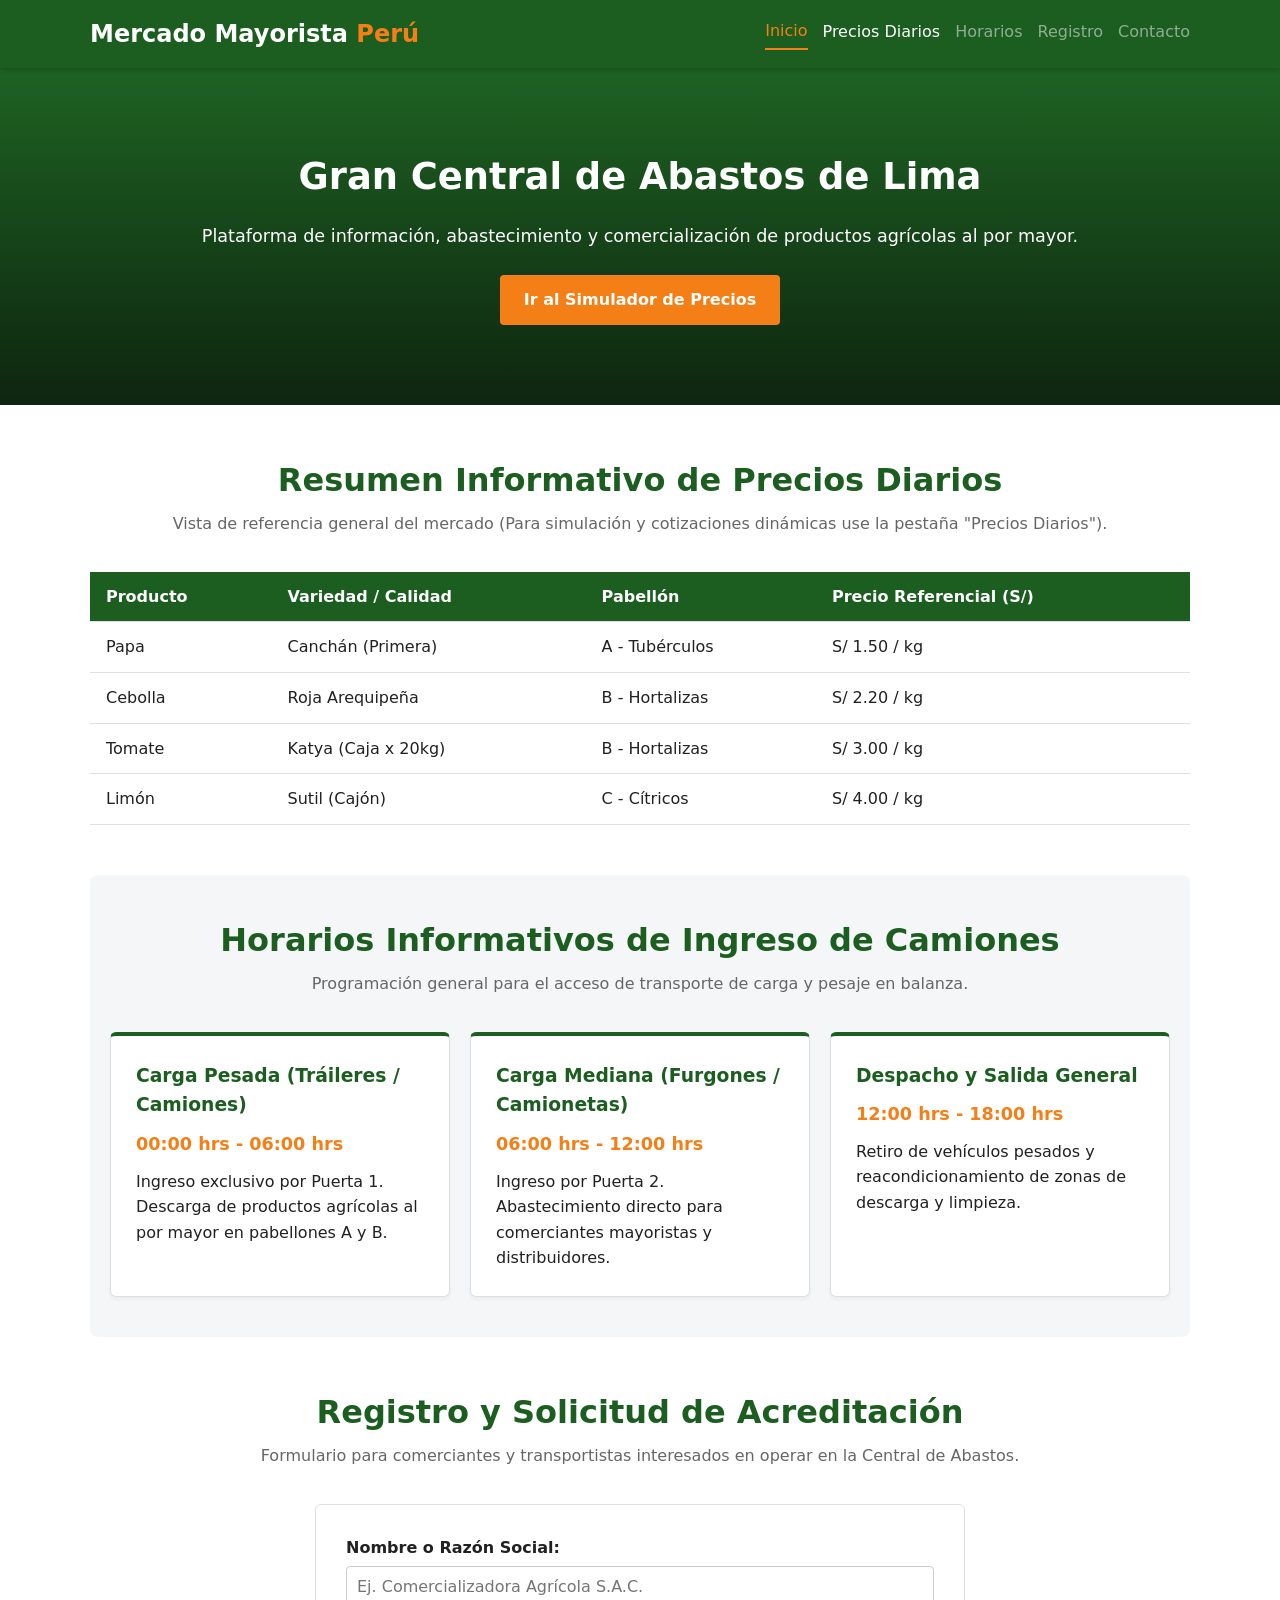
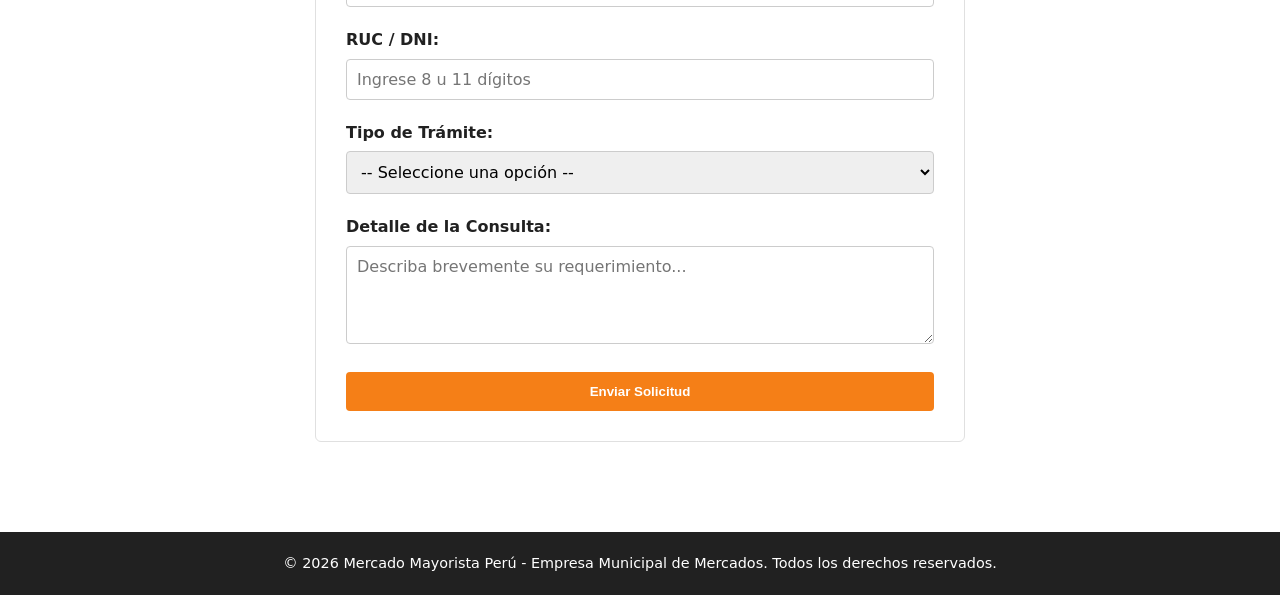
<file: index.html>
<!DOCTYPE html>
<html lang="es">
<head>
    <meta charset="UTF-8">
    <meta name="viewport" content="width=device-width, initial-scale=1.0">
    <title>Mercado Mayorista Perú - Inicio</title>
    <link rel="stylesheet" href="css/estilos-globales.css">
    <link rel="stylesheet" href="css/estilos.inicio.css">
</head>
<body>

    <header class="header">
        <div class="contenedor header-contenido">
            <h1 class="logo">Mercado Mayorista <span>Perú</span></h1>
            <nav class="nav">
                <a href="index.html" class="activo">Inicio</a>
                <a href="precios.html">Precios Diarios</a>
                
                <span class="btn-deshabilitado" title="Sección informativa">Horarios</span>
                <span class="btn-deshabilitado" title="Sección informativa">Registro</span>
                <span class="btn-deshabilitado" title="Sección informativa">Contacto</span>
            </nav>
        </div>
    </header>

    <main class="hero">
        <div class="contenedor hero-contenido">
            <h2>Gran Central de Abastos de Lima</h2>
            <p>Plataforma de información, abastecimiento y comercialización de productos agrícolas al por mayor.</p>
            <a href="precios.html" class="btn">Ir al Simulador de Precios</a>
        </div>
    </main>

    <section class="seccion contenedor">
        <h2 class="titulo-seccion">Resumen Informativo de Precios Diarios</h2>
        <p class="subtitulo">Vista de referencia general del mercado (Para simulación y cotizaciones dinámicas use la pestaña "Precios Diarios").</p>

        <div class="tabla-contenedor">
            <table class="tabla-estatica">
                <thead>
                    <tr>
                        <th>Producto</th>
                        <th>Variedad / Calidad</th>
                        <th>Pabellón</th>
                        <th>Precio Referencial (S/)</th>
                    </tr>
                </thead>
                <tbody>
                    <tr>
                        <td>Papa</td>
                        <td>Canchán (Primera)</td>
                        <td>A - Tubérculos</td>
                        <td>S/ 1.50 / kg</td>
                    </tr>
                    <tr>
                        <td>Cebolla</td>
                        <td>Roja Arequipeña</td>
                        <td>B - Hortalizas</td>
                        <td>S/ 2.20 / kg</td>
                    </tr>
                    <tr>
                        <td>Tomate</td>
                        <td>Katya (Caja x 20kg)</td>
                        <td>B - Hortalizas</td>
                        <td>S/ 3.00 / kg</td>
                    </tr>
                    <tr>
                        <td>Limón</td>
                        <td>Sutil (Cajón)</td>
                        <td>C - Cítricos</td>
                        <td>S/ 4.00 / kg</td>
                    </tr>
                </tbody>
            </table>
        </div>
    </section>

    <section class="seccion contenedor bg-gris">
        <h2 class="titulo-seccion">Horarios Informativos de Ingreso de Camiones</h2>
        <p class="subtitulo">Programación general para el acceso de transporte de carga y pesaje en balanza.</p>

        <div class="grid-tres-columnas">
            <div class="tarjeta-info">
                <h3>Carga Pesada (Tráileres / Camiones)</h3>
                <p class="resaltado-horario">00:00 hrs - 06:00 hrs</p>
                <p>Ingreso exclusivo por Puerta 1. Descarga de productos agrícolas al por mayor en pabellones A y B.</p>
            </div>

            <div class="tarjeta-info">
                <h3>Carga Mediana (Furgones / Camionetas)</h3>
                <p class="resaltado-horario">06:00 hrs - 12:00 hrs</p>
                <p>Ingreso por Puerta 2. Abastecimiento directo para comerciantes mayoristas y distribuidores.</p>
            </div>

            <div class="tarjeta-info">
                <h3>Despacho y Salida General</h3>
                <p class="resaltado-horario">12:00 hrs - 18:00 hrs</p>
                <p>Retiro de vehículos pesados y reacondicionamiento de zonas de descarga y limpieza.</p>
            </div>
        </div>
    </section>

    <section class="seccion contenedor" id="registro-seccion">
        <h2 class="titulo-seccion">Registro y Solicitud de Acreditación</h2>
        <p class="subtitulo">Formulario para comerciantes y transportistas interesados en operar en la Central de Abastos.</p>

        <form class="formulario" onsubmit="event.preventDefault(); alert('Solicitud registrada correctamente.');">
            <div class="campo">
                <label for="nombre">Nombre o Razón Social:</label>
                <input type="text" id="nombre" name="nombre" required placeholder="Ej. Comercializadora Agrícola S.A.C.">
            </div>

            <div class="campo">
                <label for="ruc">RUC / DNI:</label>
                <input type="text" id="ruc" name="ruc" required maxlength="11" placeholder="Ingrese 8 u 11 dígitos">
            </div>

            <div class="campo">
                <label for="tipo">Tipo de Trámite:</label>
                <select id="tipo" name="tipo" required>
                    <option value="" disabled selected>-- Seleccione una opción --</option>
                    <option value="ingreso">Pase de Ingreso Vehicular</option>
                    <option value="puesto">Solicitud de Puesto en Pabellón</option>
                    <option value="boletin">Suscripción Informativa</option>
                </select>
            </div>

            <div class="campo">
                <label for="mensaje">Detalle de la Consulta:</label>
                <textarea id="mensaje" name="mensaje" rows="4" placeholder="Describa brevemente su requerimiento..."></textarea>
            </div>

            <button type="submit" class="btn btn-bloque">Enviar Solicitud</button>
        </form>
    </section>

    <!-- Pie de Página -->
    <footer class="footer">
        <div class="contenedor">
            <p>&copy; 2026 Mercado Mayorista Perú - Empresa Municipal de Mercados. Todos los derechos reservados.</p>
        </div>
    </footer>

</body>
</html>
</file>
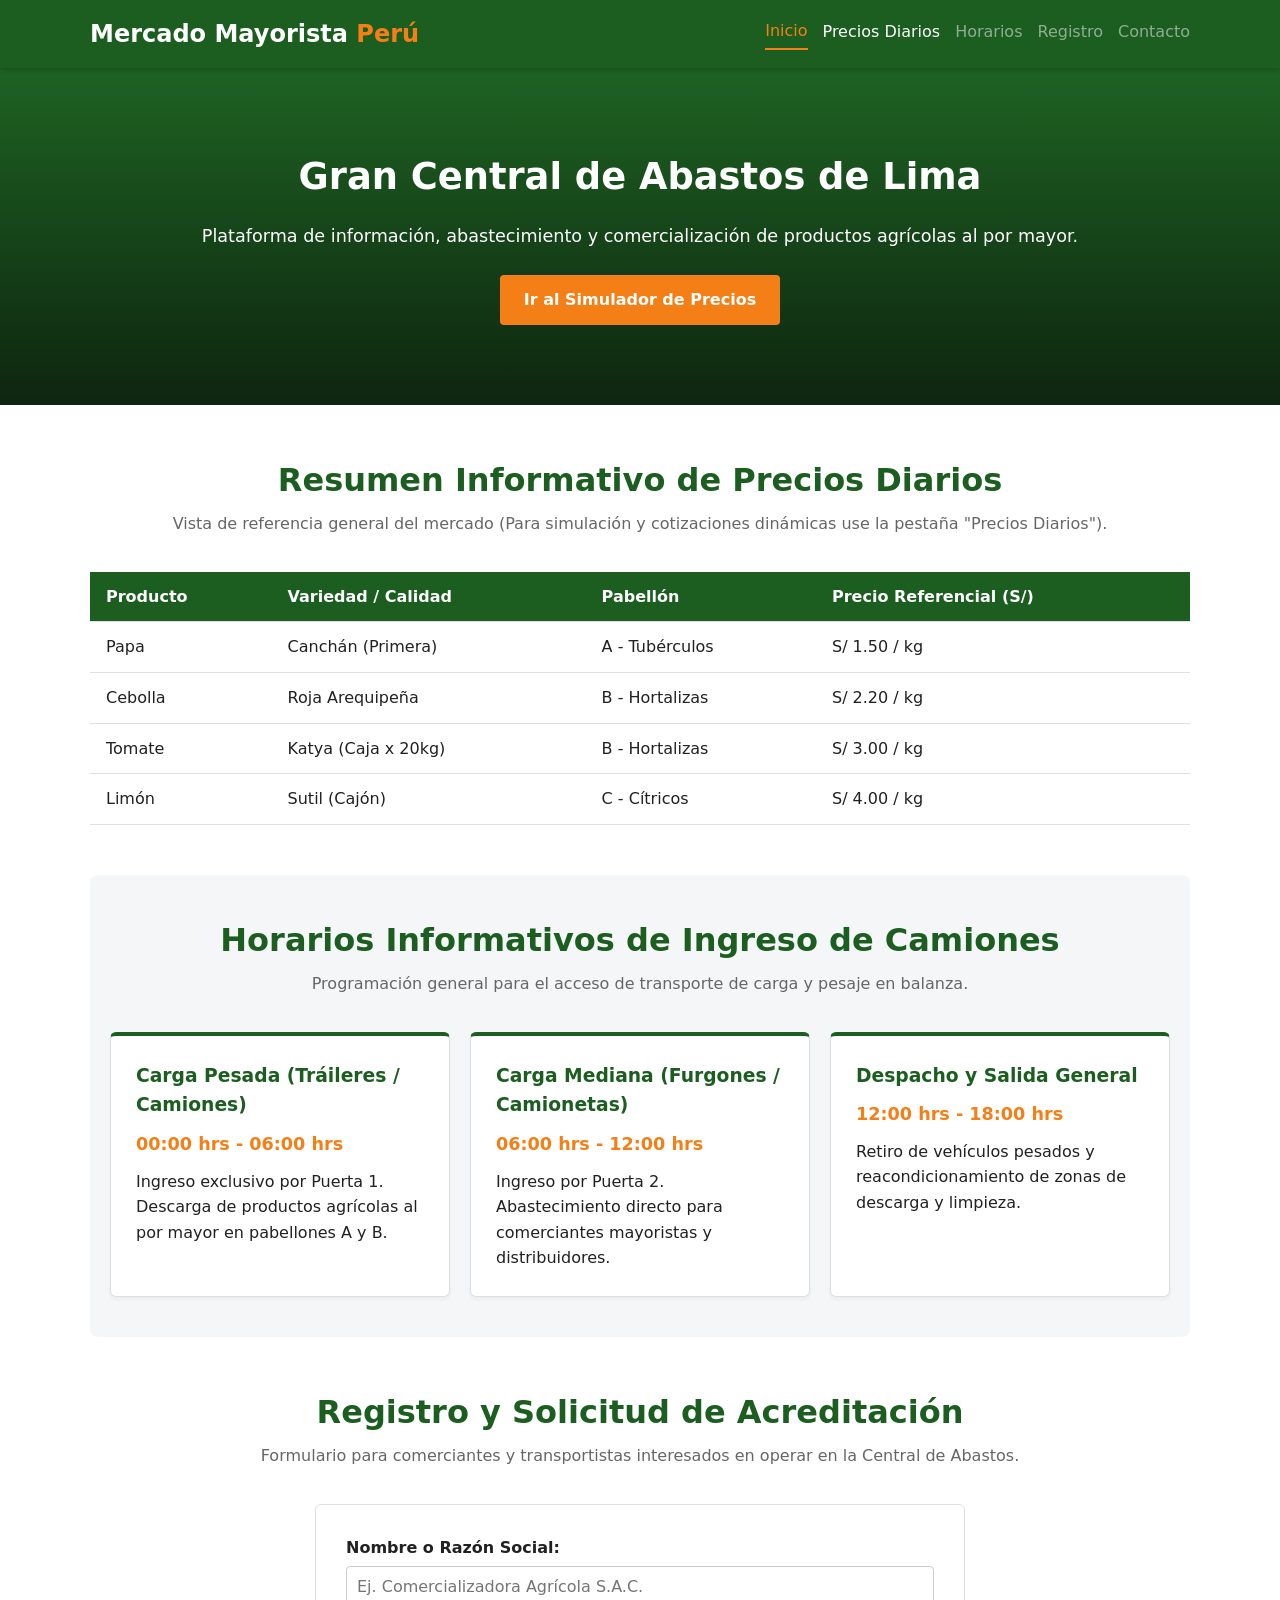
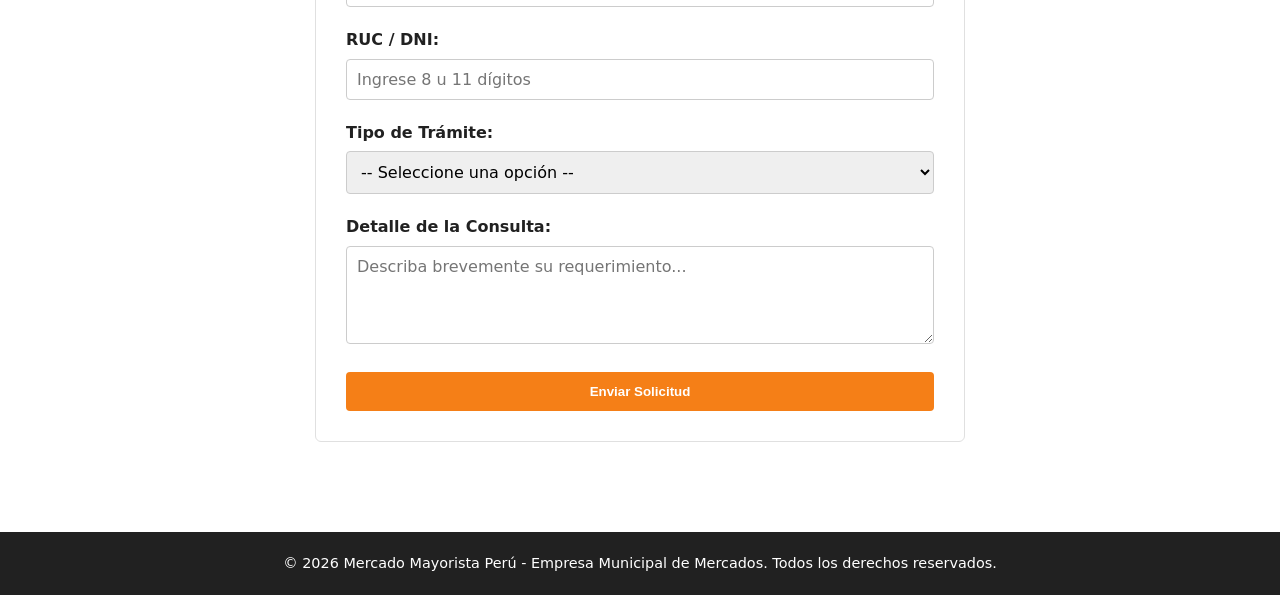
<file: html/index.html>
<!DOCTYPE html>
<html lang="es">
<head>
    <meta charset="UTF-8">
    <meta name="viewport" content="width=device-width, initial-scale=1.0">
    <title>Mercado Mayorista Perú - Inicio</title>
    <link rel="stylesheet" href="../css/estilos-globales.css">
    <link rel="stylesheet" href="../css/estilos.inicio.css">
</head>
<body>

    <header class="header">
        <div class="contenedor header-contenido">
            <h1 class="logo">Mercado Mayorista <span>Perú</span></h1>
            <nav class="nav">
                <a href="index.html" class="activo">Inicio</a>
                <a href="precios.html">Precios Diarios</a>
                
                <span class="btn-deshabilitado" title="Sección informativa">Horarios</span>
                <span class="btn-deshabilitado" title="Sección informativa">Registro</span>
                <span class="btn-deshabilitado" title="Sección informativa">Contacto</span>
            </nav>
        </div>
    </header>

    <main class="hero">
        <div class="contenedor hero-contenido">
            <h2>Gran Central de Abastos de Lima</h2>
            <p>Plataforma de información, abastecimiento y comercialización de productos agrícolas al por mayor.</p>
            <a href="precios.html" class="btn">Ir al Simulador de Precios</a>
        </div>
    </main>

    <section class="seccion contenedor">
        <h2 class="titulo-seccion">Resumen Informativo de Precios Diarios</h2>
        <p class="subtitulo">Vista de referencia general del mercado (Para simulación y cotizaciones dinámicas use la pestaña "Precios Diarios").</p>

        <div class="tabla-contenedor">
            <table class="tabla-estatica">
                <thead>
                    <tr>
                        <th>Producto</th>
                        <th>Variedad / Calidad</th>
                        <th>Pabellón</th>
                        <th>Precio Referencial (S/)</th>
                    </tr>
                </thead>
                <tbody>
                    <tr>
                        <td>Papa</td>
                        <td>Canchán (Primera)</td>
                        <td>A - Tubérculos</td>
                        <td>S/ 1.50 / kg</td>
                    </tr>
                    <tr>
                        <td>Cebolla</td>
                        <td>Roja Arequipeña</td>
                        <td>B - Hortalizas</td>
                        <td>S/ 2.20 / kg</td>
                    </tr>
                    <tr>
                        <td>Tomate</td>
                        <td>Katya (Caja x 20kg)</td>
                        <td>B - Hortalizas</td>
                        <td>S/ 3.00 / kg</td>
                    </tr>
                    <tr>
                        <td>Limón</td>
                        <td>Sutil (Cajón)</td>
                        <td>C - Cítricos</td>
                        <td>S/ 4.00 / kg</td>
                    </tr>
                </tbody>
            </table>
        </div>
    </section>

    <section class="seccion contenedor bg-gris">
        <h2 class="titulo-seccion">Horarios Informativos de Ingreso de Camiones</h2>
        <p class="subtitulo">Programación general para el acceso de transporte de carga y pesaje en balanza.</p>

        <div class="grid-tres-columnas">
            <div class="tarjeta-info">
                <h3>Carga Pesada (Tráileres / Camiones)</h3>
                <p class="resaltado-horario">00:00 hrs - 06:00 hrs</p>
                <p>Ingreso exclusivo por Puerta 1. Descarga de productos agrícolas al por mayor en pabellones A y B.</p>
            </div>

            <div class="tarjeta-info">
                <h3>Carga Mediana (Furgones / Camionetas)</h3>
                <p class="resaltado-horario">06:00 hrs - 12:00 hrs</p>
                <p>Ingreso por Puerta 2. Abastecimiento directo para comerciantes mayoristas y distribuidores.</p>
            </div>

            <div class="tarjeta-info">
                <h3>Despacho y Salida General</h3>
                <p class="resaltado-horario">12:00 hrs - 18:00 hrs</p>
                <p>Retiro de vehículos pesados y reacondicionamiento de zonas de descarga y limpieza.</p>
            </div>
        </div>
    </section>

    <section class="seccion contenedor" id="registro-seccion">
        <h2 class="titulo-seccion">Registro y Solicitud de Acreditación</h2>
        <p class="subtitulo">Formulario para comerciantes y transportistas interesados en operar en la Central de Abastos.</p>

        <form class="formulario" onsubmit="event.preventDefault(); alert('Solicitud registrada correctamente.');">
            <div class="campo">
                <label for="nombre">Nombre o Razón Social:</label>
                <input type="text" id="nombre" name="nombre" required placeholder="Ej. Comercializadora Agrícola S.A.C.">
            </div>

            <div class="campo">
                <label for="ruc">RUC / DNI:</label>
                <input type="text" id="ruc" name="ruc" required maxlength="11" placeholder="Ingrese 8 u 11 dígitos">
            </div>

            <div class="campo">
                <label for="tipo">Tipo de Trámite:</label>
                <select id="tipo" name="tipo" required>
                    <option value="" disabled selected>-- Seleccione una opción --</option>
                    <option value="ingreso">Pase de Ingreso Vehicular</option>
                    <option value="puesto">Solicitud de Puesto en Pabellón</option>
                    <option value="boletin">Suscripción Informativa</option>
                </select>
            </div>

            <div class="campo">
                <label for="mensaje">Detalle de la Consulta:</label>
                <textarea id="mensaje" name="mensaje" rows="4" placeholder="Describa brevemente su requerimiento..."></textarea>
            </div>

            <button type="submit" class="btn btn-bloque">Enviar Solicitud</button>
        </form>
    </section>

    <!-- Pie de Página -->
    <footer class="footer">
        <div class="contenedor">
            <p>&copy; 2026 Mercado Mayorista Perú - Empresa Municipal de Mercados. Todos los derechos reservados.</p>
        </div>
    </footer>

</body>
</html>
</file>
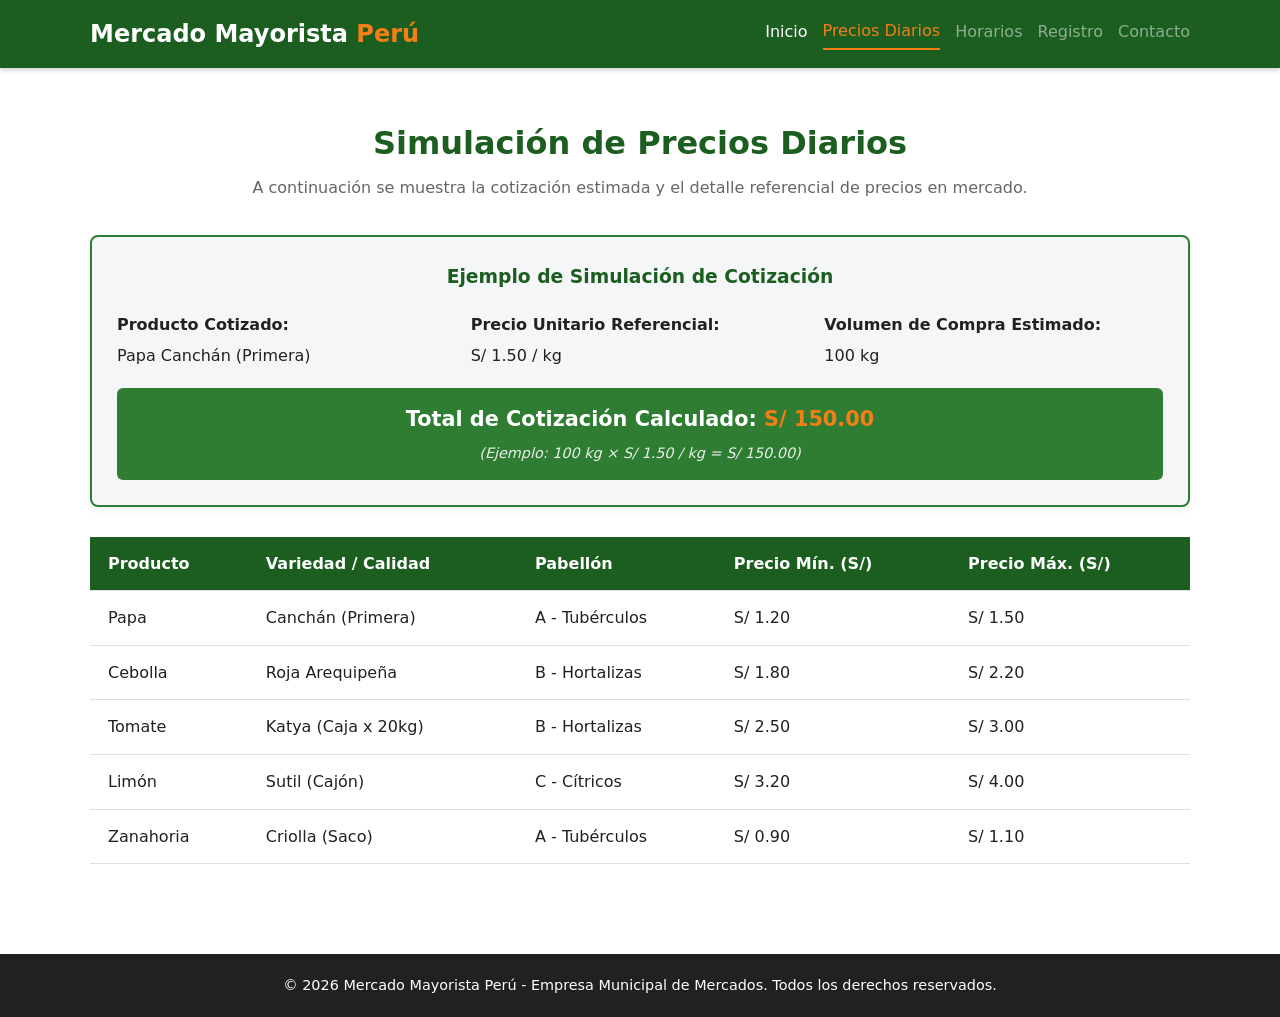
<file: precios.html>
<!DOCTYPE html>
<html lang="es">
<head>
    <meta charset="UTF-8">
    <meta name="viewport" content="width=device-width, initial-scale=1.0">
    <title>Mercado Mayorista Perú - Precios y Simulación</title>
    <link rel="stylesheet" href="css/estilos-globales.css">
    <link rel="stylesheet" href="css/estilos.precio.css">
</head>
<body>

    <header class="header">
        <div class="contenedor header-contenido">
            <h1 class="logo">Mercado Mayorista <span>Perú</span></h1>
            <nav class="nav">
                <a href="index.html">Inicio</a>
                <a href="precios.html" class="activo">Precios Diarios</a>
                <span class="btn-deshabilitado">Horarios</span>
                <span class="btn-deshabilitado">Registro</span>
                <span class="btn-deshabilitado">Contacto</span>
            </nav>
        </div>
    </header>

    <main class="seccion contenedor">
        <h2 class="titulo-seccion">Simulación de Precios Diarios</h2>
        <p class="subtitulo">A continuación se muestra la cotización estimada y el detalle referencial de precios en mercado.</p>

        <div class="panel-simulador">
            <h3>Ejemplo de Simulación de Cotización</h3>
            
            <div class="grid-simulador">
                <div class="campo">
                    <label>Producto Cotizado:</label>
                    <p>Papa Canchán (Primera)</p>
                </div>

                <div class="campo">
                    <label>Precio Unitario Referencial:</label>
                    <p>S/ 1.50 / kg</p>
                </div>

                <div class="campo">
                    <label>Volumen de Compra Estimado:</label>
                    <p>100 kg</p>
                </div>
            </div>

            <div class="resultado-simulacion">
                <h4>Total de Cotización Calculado: <span>S/ 150.00</span></h4>
                <p class="detalle-calculo">(Ejemplo: 100 kg × S/ 1.50 / kg = S/ 150.00)</p>
            </div>
        </div>

        <div class="tabla-contenedor">
            <table class="tabla-precios">
                <thead>
                    <tr>
                        <th>Producto</th>
                        <th>Variedad / Calidad</th>
                        <th>Pabellón</th>
                        <th>Precio Mín. (S/)</th>
                        <th>Precio Máx. (S/)</th>
                    </tr>
                </thead>
                <tbody>
                    <tr>
                        <td class="nombre-prod">Papa</td>
                        <td>Canchán (Primera)</td>
                        <td>A - Tubérculos</td>
                        <td>S/ 1.20</td>
                        <td>S/ 1.50</td>
                    </tr>
                    <tr>
                        <td class="nombre-prod">Cebolla</td>
                        <td>Roja Arequipeña</td>
                        <td>B - Hortalizas</td>
                        <td>S/ 1.80</td>
                        <td>S/ 2.20</td>
                    </tr>
                    <tr>
                        <td class="nombre-prod">Tomate</td>
                        <td>Katya (Caja x 20kg)</td>
                        <td>B - Hortalizas</td>
                        <td>S/ 2.50</td>
                        <td>S/ 3.00</td>
                    </tr>
                    <tr>
                        <td class="nombre-prod">Limón</td>
                        <td>Sutil (Cajón)</td>
                        <td>C - Cítricos</td>
                        <td>S/ 3.20</td>
                        <td>S/ 4.00</td>
                    </tr>
                    <tr>
                        <td class="nombre-prod">Zanahoria</td>
                        <td>Criolla (Saco)</td>
                        <td>A - Tubérculos</td>
                        <td>S/ 0.90</td>
                        <td>S/ 1.10</td>
                    </tr>
                </tbody>
            </table>
        </div>
    </main>

    <footer class="footer">
        <div class="contenedor">
            <p>&copy; 2026 Mercado Mayorista Perú - Empresa Municipal de Mercados. Todos los derechos reservados.</p>
        </div>
    </footer>

</body>
</html>
</file>
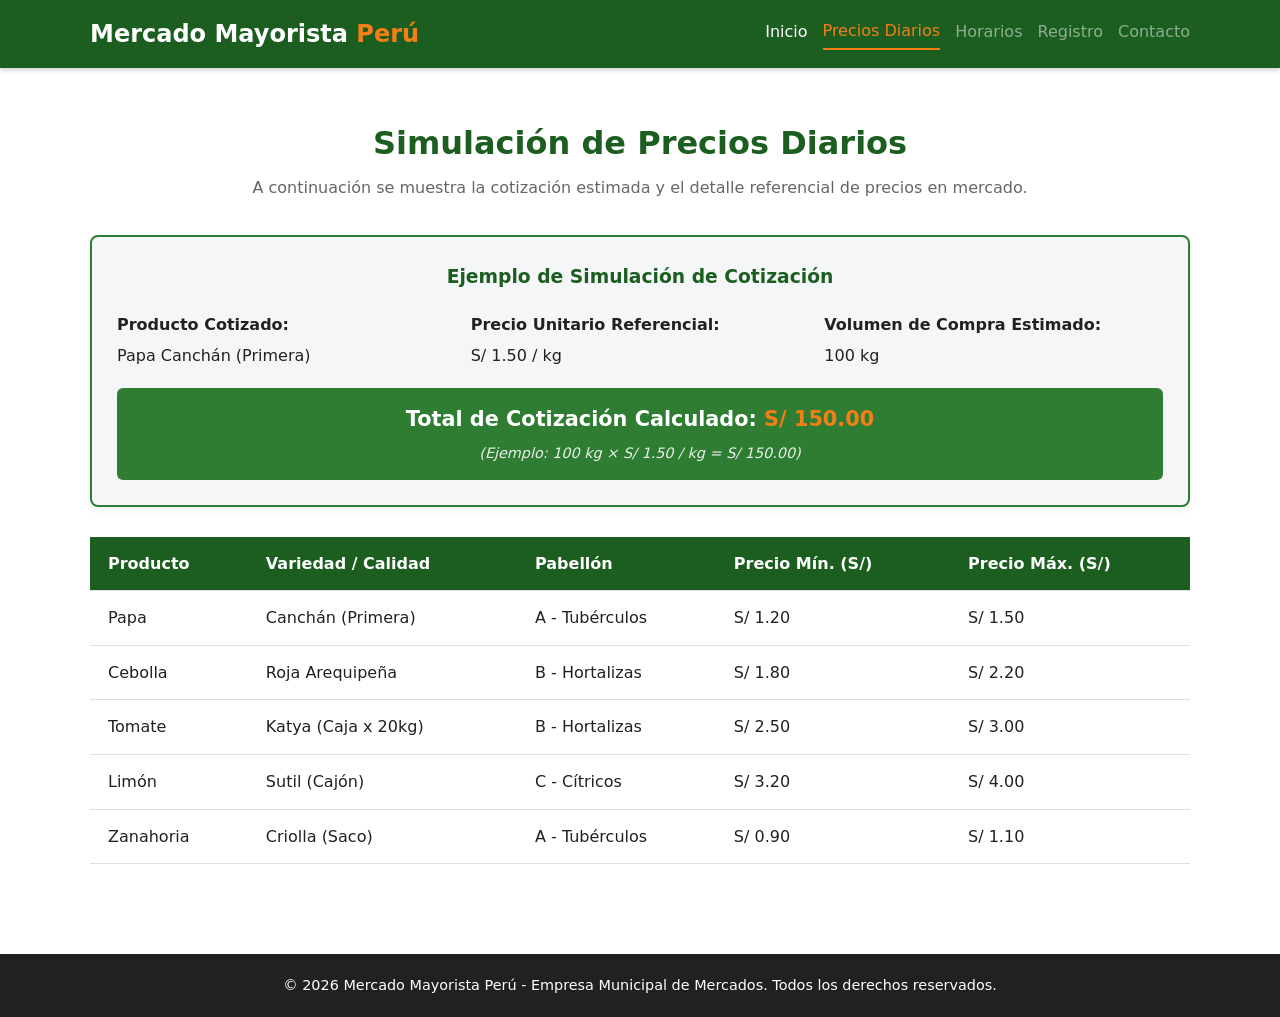
<file: html/precios.html>
<!DOCTYPE html>
<html lang="es">
<head>
    <meta charset="UTF-8">
    <meta name="viewport" content="width=device-width, initial-scale=1.0">
    <title>Mercado Mayorista Perú - Precios y Simulación</title>
    <link rel="stylesheet" href="../css/estilos-globales.css">
    <link rel="stylesheet" href="../css/estilos.precio.css">
</head>
<body>

    <header class="header">
        <div class="contenedor header-contenido">
            <h1 class="logo">Mercado Mayorista <span>Perú</span></h1>
            <nav class="nav">
                <a href="index.html">Inicio</a>
                <a href="precios.html" class="activo">Precios Diarios</a>
                <span class="btn-deshabilitado">Horarios</span>
                <span class="btn-deshabilitado">Registro</span>
                <span class="btn-deshabilitado">Contacto</span>
            </nav>
        </div>
    </header>

    <main class="seccion contenedor">
        <h2 class="titulo-seccion">Simulación de Precios Diarios</h2>
        <p class="subtitulo">A continuación se muestra la cotización estimada y el detalle referencial de precios en mercado.</p>

        <div class="panel-simulador">
            <h3>Ejemplo de Simulación de Cotización</h3>
            
            <div class="grid-simulador">
                <div class="campo">
                    <label>Producto Cotizado:</label>
                    <p>Papa Canchán (Primera)</p>
                </div>

                <div class="campo">
                    <label>Precio Unitario Referencial:</label>
                    <p>S/ 1.50 / kg</p>
                </div>

                <div class="campo">
                    <label>Volumen de Compra Estimado:</label>
                    <p>100 kg</p>
                </div>
            </div>

            <div class="resultado-simulacion">
                <h4>Total de Cotización Calculado: <span>S/ 150.00</span></h4>
                <p class="detalle-calculo">(Ejemplo: 100 kg × S/ 1.50 / kg = S/ 150.00)</p>
            </div>
        </div>

        <div class="tabla-contenedor">
            <table class="tabla-precios">
                <thead>
                    <tr>
                        <th>Producto</th>
                        <th>Variedad / Calidad</th>
                        <th>Pabellón</th>
                        <th>Precio Mín. (S/)</th>
                        <th>Precio Máx. (S/)</th>
                    </tr>
                </thead>
                <tbody>
                    <tr>
                        <td class="nombre-prod">Papa</td>
                        <td>Canchán (Primera)</td>
                        <td>A - Tubérculos</td>
                        <td>S/ 1.20</td>
                        <td>S/ 1.50</td>
                    </tr>
                    <tr>
                        <td class="nombre-prod">Cebolla</td>
                        <td>Roja Arequipeña</td>
                        <td>B - Hortalizas</td>
                        <td>S/ 1.80</td>
                        <td>S/ 2.20</td>
                    </tr>
                    <tr>
                        <td class="nombre-prod">Tomate</td>
                        <td>Katya (Caja x 20kg)</td>
                        <td>B - Hortalizas</td>
                        <td>S/ 2.50</td>
                        <td>S/ 3.00</td>
                    </tr>
                    <tr>
                        <td class="nombre-prod">Limón</td>
                        <td>Sutil (Cajón)</td>
                        <td>C - Cítricos</td>
                        <td>S/ 3.20</td>
                        <td>S/ 4.00</td>
                    </tr>
                    <tr>
                        <td class="nombre-prod">Zanahoria</td>
                        <td>Criolla (Saco)</td>
                        <td>A - Tubérculos</td>
                        <td>S/ 0.90</td>
                        <td>S/ 1.10</td>
                    </tr>
                </tbody>
            </table>
        </div>
    </main>

    <footer class="footer">
        <div class="contenedor">
            <p>&copy; 2026 Mercado Mayorista Perú - Empresa Municipal de Mercados. Todos los derechos reservados.</p>
        </div>
    </footer>

</body>
</html>
</file>
<file: css/estilos-globales.css>
:root {
    --color-primario: #1b5e20;
    --color-secundario: #2e7d32;
    --color-acento: #f57f17;
    --color-oscuro: #212121;
    --color-claro: #ffffff;
    --color-gris: #f4f6f8;
    --color-borde: #e0e0e0;
    --fuente-principal: system-ui, -apple-system, BlinkMacSystemFont, 'Segoe UI', Roboto, sans-serif;
}

* {
    box-sizing: border-box;
    margin: 0;
    padding: 0;
}

html {
    font-family: var(--fuente-principal);
    color: var(--color-oscuro);
    line-height: 1.6;
}

.contenedor {
    width: 90%;
    max-width: 1100px;
    margin: 0 auto;
}

.seccion {
    padding: 50px 0;
}

.bg-gris {
    background-color: var(--color-gris);
    border-radius: 8px;
    padding: 40px 20px;
}

.titulo-seccion {
    text-align: center;
    font-size: 2rem;
    color: var(--color-primario);
    margin-bottom: 5px;
}

.subtitulo {
    text-align: center;
    color: #666;
    margin-bottom: 35px;
}

.header {
    background-color: var(--color-primario);
    position: sticky;
    top: 0;
    z-index: 100;
    box-shadow: 0 2px 5px rgba(0,0,0,0.2);
}

.header-contenido {
    display: flex;
    justify-content: space-between;
    align-items: center;
    padding: 15px 0;
}

.logo {
    color: var(--color-claro);
    font-size: 1.5rem;
}

.logo span {
    color: var(--color-acento);
}

.nav {
    display: flex;
    align-items: center;
    gap: 15px;
}

.nav a {
    color: var(--color-claro);
    text-decoration: none;
    font-weight: 500;
    transition: color 0.3s;
    padding-bottom: 4px;
}

.nav a:hover,
.nav a.activo {
    color: var(--color-acento);
    border-bottom: 2px solid var(--color-acento);
}

.btn-deshabilitado {
    color: rgba(255, 255, 255, 0.5);
    font-weight: 500;
    cursor: default;
    user-select: none;
    padding-bottom: 4px;
}

.footer {
    background-color: var(--color-oscuro);
    color: var(--color-claro);
    text-align: center;
    padding: 20px 0;
    font-size: 0.9rem;
    margin-top: 40px;
}
</file>
<file: css/estilos.inicio.css>
/* Banner Hero */
.hero {
    background: linear-gradient(rgba(27, 94, 32, 0.85), rgba(0, 0, 0, 0.7)), #2e7d32;
    color: var(--color-claro);
    text-align: center;
    padding: 80px 20px;
}

.hero h2 {
    font-size: 2.3rem;
    margin-bottom: 15px;
}

.hero p {
    font-size: 1.1rem;
    margin-bottom: 25px;
}

.btn {
    display: inline-block;
    background-color: var(--color-acento);
    color: var(--color-claro);
    padding: 12px 24px;
    text-decoration: none;
    font-weight: bold;
    border-radius: 4px;
    border: none;
    cursor: pointer;
    transition: background-color 0.3s;
}

.btn:hover {
    background-color: #e65100;
}

/* Tabla Estática Informativa */
.tabla-contenedor {
    overflow-x: auto;
}

.tabla-estatica {
    width: 100%;
    border-collapse: collapse;
    background-color: var(--color-claro);
    box-shadow: 0 1px 3px rgba(0,0,0,0.1);
}

.tabla-estatica th, .tabla-estatica td {
    padding: 12px 16px;
    border-bottom: 1px solid var(--color-borde);
    text-align: left;
}

.tabla-estatica th {
    background-color: var(--color-primario);
    color: var(--color-claro);
}

/* Tarjetas de Horarios */
.grid-tres-columnas {
    display: grid;
    grid-template-columns: repeat(auto-fit, minmax(280px, 1fr));
    gap: 20px;
}

.tarjeta-info {
    background-color: var(--color-claro);
    padding: 25px;
    border-radius: 6px;
    border: 1px solid var(--color-borde);
    border-top: 4px solid var(--color-primario);
    box-shadow: 0 2px 4px rgba(0,0,0,0.05);
}

.tarjeta-info h3 {
    margin-bottom: 10px;
    color: var(--color-primario);
}

.resaltado-horario {
    font-weight: bold;
    color: var(--color-acento);
    font-size: 1.1rem;
    margin-bottom: 10px;
}

/* Formulario Estático */
.formulario {
    max-width: 650px;
    margin: 0 auto;
    background-color: var(--color-claro);
    padding: 30px;
    border: 1px solid var(--color-borde);
    border-radius: 6px;
}

.campo {
    margin-bottom: 20px;
}

.campo label {
    display: block;
    margin-bottom: 6px;
    font-weight: bold;
}

.campo input, 
.campo select, 
.campo textarea {
    width: 100%;
    padding: 10px;
    border: 1px solid #ccc;
    border-radius: 4px;
    font-family: inherit;
    font-size: 1rem;
}

.campo input:focus, 
.campo select:focus, 
.campo textarea:focus {
    outline: none;
    border-color: var(--color-secundario);
    box-shadow: 0 0 4px rgba(46, 125, 50, 0.4);
}

.btn-bloque {
    width: 100%;
}
</file>
<file: css/estilos.precio.css>
.panel-simulador {
    background-color: var(--color-gris);
    border: 2px solid var(--color-secundario);
    border-radius: 8px;
    padding: 25px;
    margin-bottom: 30px;
    box-shadow: 0 4px 6px rgba(0,0,0,0.05);
}

.panel-simulador h3 {
    color: var(--color-primario);
    margin-bottom: 20px;
    text-align: center;
}

.grid-simulador {
    display: grid;
    grid-template-columns: repeat(auto-fit, minmax(220px, 1fr));
    gap: 15px;
}

.campo label {
    display: block;
    font-weight: bold;
    margin-bottom: 5px;
}

.campo input, 
.campo select {
    width: 100%;
    padding: 10px;
    border: 1px solid var(--color-borde);
    border-radius: 4px;
    font-size: 1rem;
    transition: border-color 0.3s;
}

.campo input:focus, 
.campo select:focus {
    outline: none;
    border-color: var(--color-secundario);
    box-shadow: 0 0 4px rgba(46, 125, 50, 0.3);
}

.resultado-simulacion {
    margin-top: 20px;
    background-color: var(--color-secundario);
    color: var(--color-claro);
    padding: 15px;
    border-radius: 6px;
    text-align: center;
}

.resultado-simulacion h4 {
    font-size: 1.3rem;
}

.resultado-simulacion span {
    color: var(--color-acento);
    font-weight: bold;
}

.resultado-simulacion .detalle-calculo {
    font-size: 0.9rem;
    margin-top: 5px;
    opacity: 0.9;
    font-style: italic;
}

.tabla-contenedor {
    overflow-x: auto;
}

.tabla-precios {
    width: 100%;
    border-collapse: collapse;
    background-color: var(--color-claro);
    box-shadow: 0 1px 3px rgba(0,0,0,0.1);
}

.tabla-precios th, 
.tabla-precios td {
    padding: 14px 18px;
    border-bottom: 1px solid var(--color-borde);
    text-align: left;
}

.tabla-precios th {
    background-color: var(--color-primario);
    color: var(--color-claro);
}

.tabla-precios tbody tr {
    transition: background-color 0.2s;
}

.tabla-precios tbody tr:hover {
    background-color: #f1f8e9;
}
</file>
